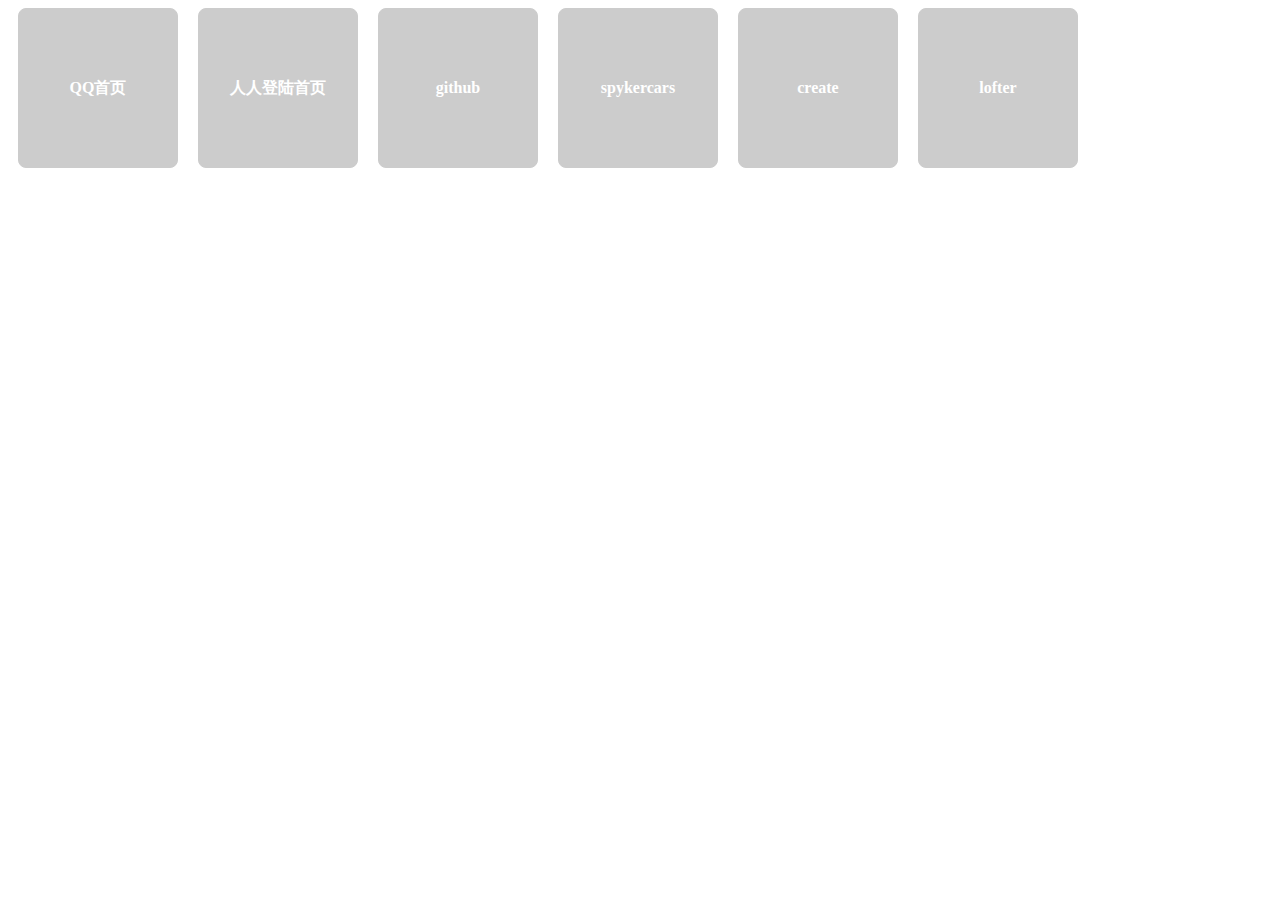
<file: html/index.html>
<html>
    <head>
       <meta http-equiv="Content-Type" content="text/html; charset=utf-8">
       <style type="text/css">
       .t1{width: 100%;height: 100%}
			.indexA{display: block;font-size: 16px;width: 158px;height: 158px;line-height: 158px;color: #fff;background-color: #ccc;text-decoration: none;font-weight: bold;font-family: "微软雅体";text-align: center;border:1px #ccc solid;border-radius:8px;float: left;margin: 0 10px 0 10px;}
			.indexA:hover{color: #999;background-color: #45bbdd;}
       </style>
    </head>
    <body>
    <div class="t1">
    <a href="qq/index.html" class="indexA">QQ首页</a>
    <a href="renren/index.html" class="indexA">人人登陆首页</a>
    <a href="https://github.com/cslgfuhuanpeng/aicygo.git" class="indexA">github</a>
    <a href="spykercars/spykercars.html" class="indexA">spykercars</a>
    <a href="create/index.html" class="indexA">create</a>
    <a href="lofter/Loft.html" class="indexA">lofter</a>
    </div>
    </body>
    </html>
</file>
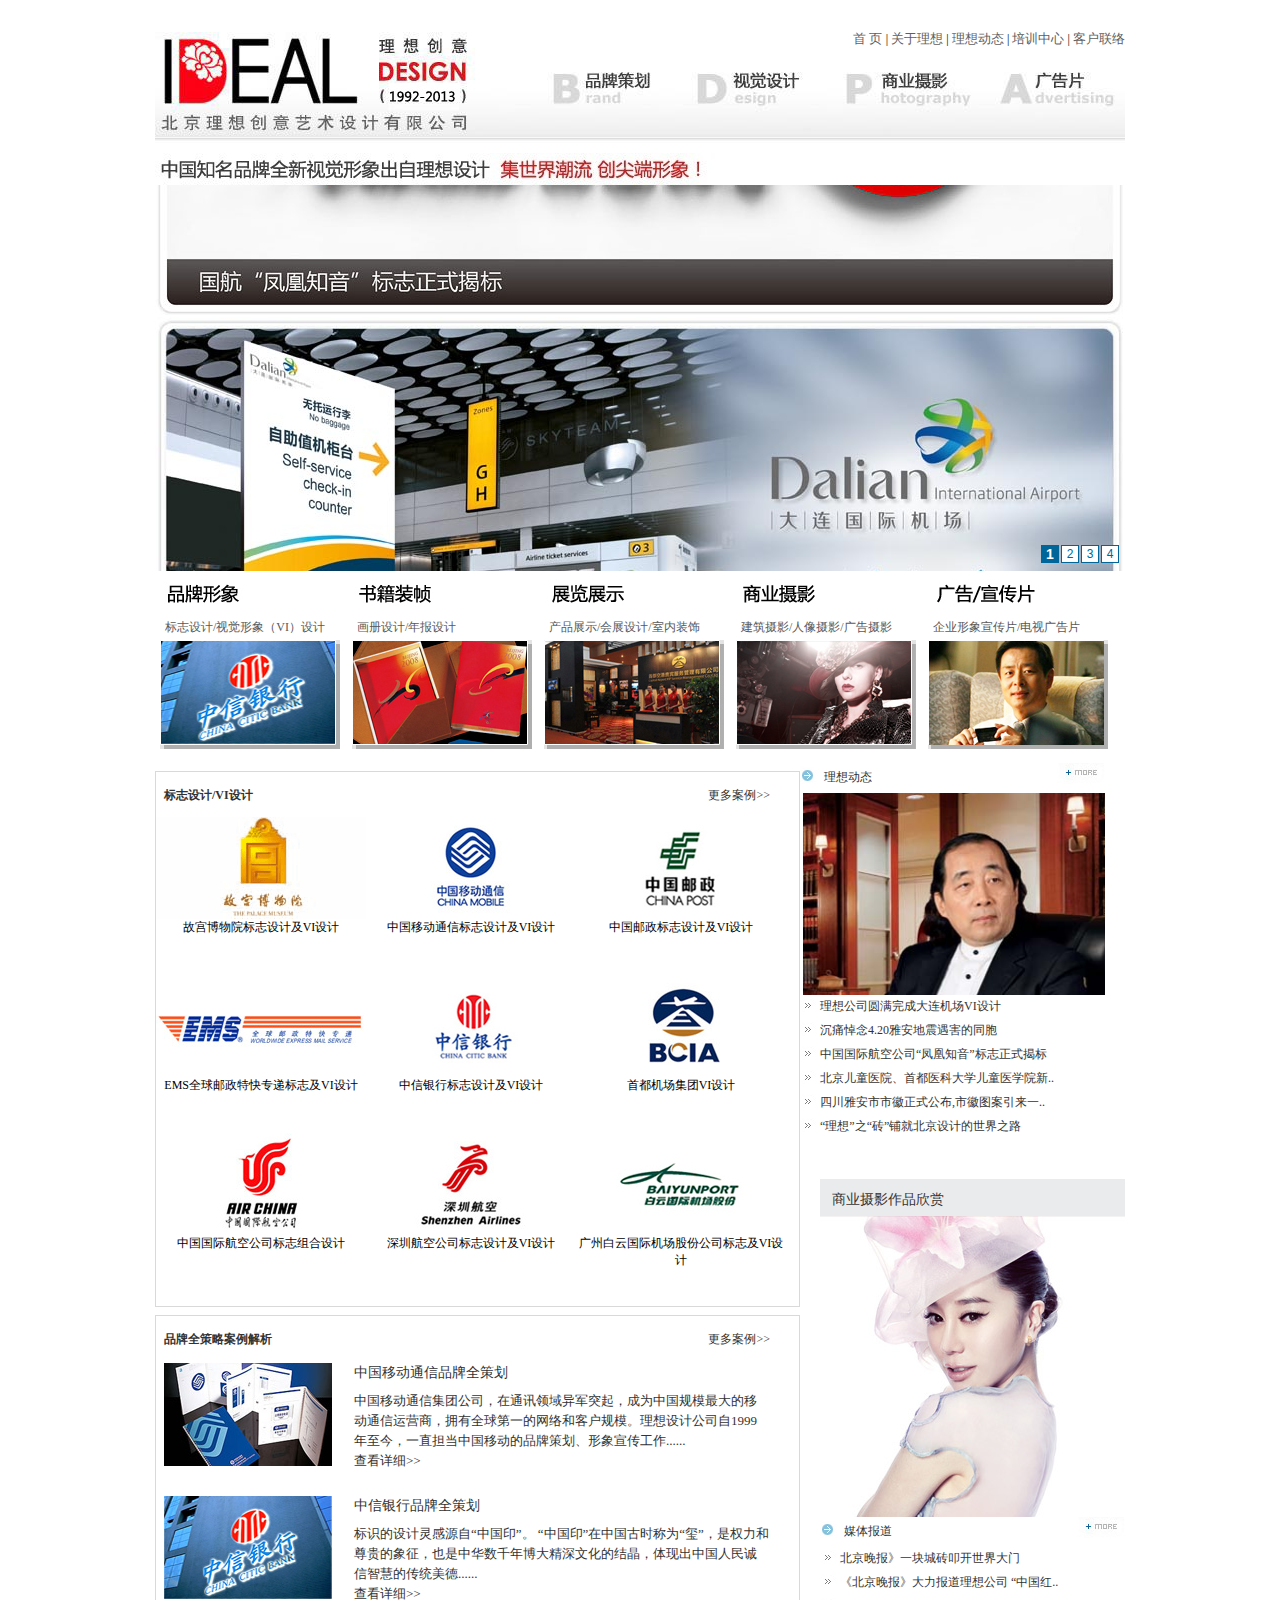
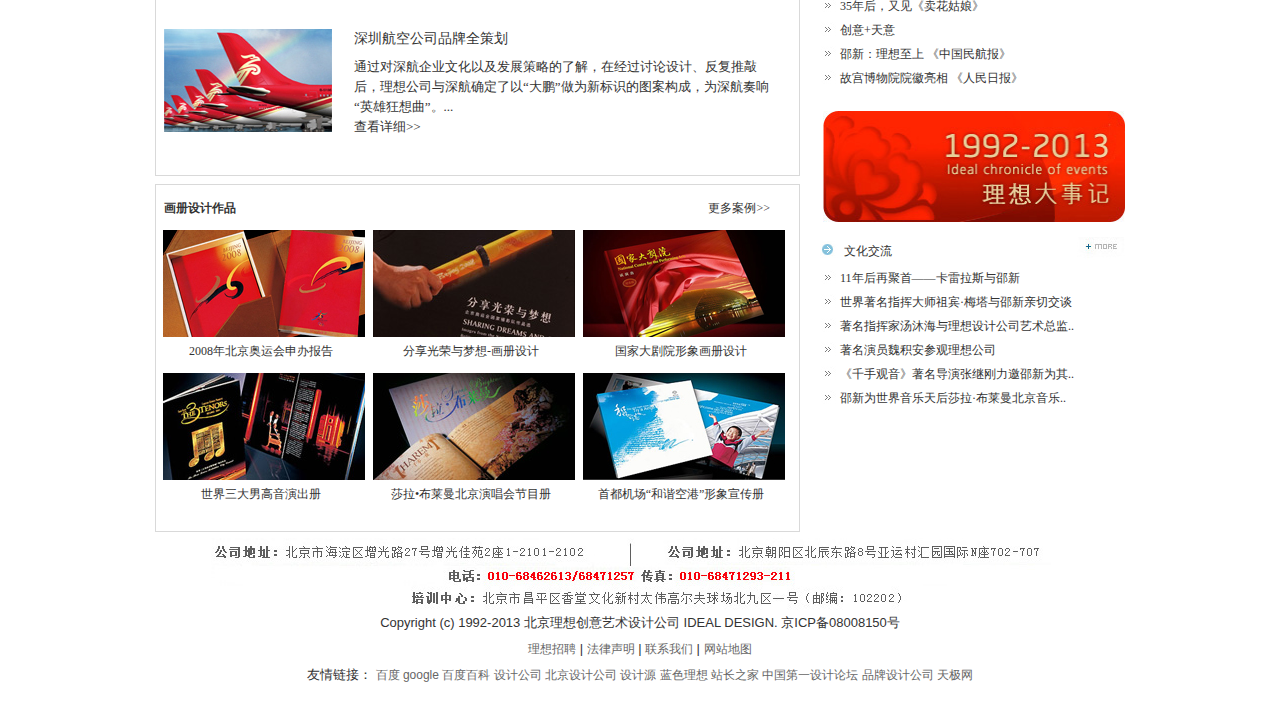
<file: html/create/index.html>
<html>
    <head>
       <meta http-equiv="Content-Type" content="text/html; charset=utf-8">
       <link rel="stylesheet" type ="text/css" href="css/create.css"></link>
       <link href="css/common.css" rel="stylesheet" type="text/css" />
       <link href="css/index.css" rel="stylesheet" type="text/css" />
       <script type="text/javascript" src="js/jquery-1.9.1.min.js"></script>
       <script type="text/javascript" src="js/slider.js"></script>
       <script type="text/javascript" src="js/qiehuan.js"></script>
      
    </head>
    <body onload="xunhuan();">
    <div class="header">
    <div class="topnav">
      <a title="设计公司" href="#">
      首 页
    </a>
       | 
    <a title="关于理想设计" href="#">
      关于理想
    </a>
       | 
    <a href="#" title="理想设计动态">
      理想动态
    </a>
       | 
    <a href="#" title="设计培训">
      培训中心
    </a>
      | 
    <a href="#" title="联系电话">
      客户联络
    </a>
    </div>
      <div class="rightnav">
        <a href="#" class="brand"></a>
        <a href="#" class="design"></a>
        <a href="#" class="photography"></a>
        <a href="#" class="advertising"></a>
      </div>
    </div>
    <div class="content">
      <div class="back"></div>
      <div class="hot">
        <div class="content_right">
  <div class="ad" >
    <ul class="slider" >
      <li><a href="#"><img src="css/images/wall4.jpg"/></a></li>
      <li><a href="#"><img src="css/images/wall2.jpg"/></a></li>
      <li><a href="#"><img src="css/images/wall3.jpg"/></a></li>
      <li><a href="#"><img src="css/images/wall1.jpg"/></a></li>
    </ul>
    <ul class="num" >
      <li>1</li>
      <li>2</li>
      <li>3</li>
      <li>4</li>
    </ul>
  </div>
</div>

      </div>
      <div class="new_case">
        <div class="new_case_border">
        <a  href="#">
        <p>标志设计/视觉形象（VI）设计</p>
        <img alt="标志设计" src="css/images/ca01.jpg">
        </img>
        </a>
        </div>
        <div class="new_case_border">
        <a  href="#">
        <p>画册设计/年报设计</p>
        <img alt="画册设计" src="css/images/ca02.jpg">
        </img>
        </a>
        </div>
        <div class="new_case_border">
        <a  href="#">
        <p>产品展示/会展设计/室内装饰</p>
        <img alt="产品展示" src="css/images/ca03.jpg"> 
        </img>
        </a>
        </div>
        <div class="new_case_border">
        <a  href="#">
        <p>建筑摄影/人像摄影/广告摄影</p>
        <img alt="建筑摄影" src="css/images/ca04.jpg">
        </img>
        </a>
        </div>
        <div class="new_case_border">
        <a  href="#">
        <p>企业形象宣传片/电视广告片</p>
        <img alt="企业形象宣传片" src="css/images/ca05.jpg"> 
        </img>
        </a>
        </div>
      </div>
    </div>
    <div class="content1">
      <div class="content_left">
        <div class="box_left">
          <div class="box_left_title">
          <div class="box_left_t1">
          <a href="#">标志设计/VI设计</a>
          </div>
          <div class="box_left_t2">
          <a href="#">更多案例>></a>
          </div>
          </div>
          <div class="box_left_border">
          <a  href="#" title="设计公司">
          <img src="css/images/logo1.png" alt="设计公司">
          </img>
          </a>
          <p>故宫博物院标志设计及VI设计</p>
          </div>
          <div class="box_left_border">
          <a  href="#" title="设计公司">
          <img src="css/images/logo2.jpg" alt="设计公司">
          </img>
          </a>
          <p>中国移动通信标志设计及VI设计</p>
          </div>
          <div class="box_left_border">
          <a  href="#" title="设计公司">
          <img src="css/images/logo3.jpg" alt="设计公司">
          </img>
          </a>
          <p>中国邮政标志设计及VI设计</p>
          </div>
          <div class="box_left_border">
          <a  href="#" title="设计公司">
          <img src="css/images/logo4.jpg" alt="设计公司">
          </img>
          </a>
          <p>EMS全球邮政特快专递标志及VI设计</p>
          </div><div class="box_left_border">
          <a  href="#" title="设计公司">
          <img src="css/images/logo5.jpg" alt="设计公司">
          </img>
          </a>
          <p>中信银行标志设计及VI设计</p>
          </div>
          <div class="box_left_border">
          <a href="#" title="设计公司">
          <img src="css/images/logo6.jpg" alt="设计公司">
          </img>
          </a>
          <p>首都机场集团VI设计</p>
          </div>
          <div class="box_left_border">
          <a href="#" title="设计公司">
          <img src="css/images/logo7.jpg" alt="设计公司">
          </img>
          </a>
          <p>中国国际航空公司标志组合设计</p>
          </div>
          <div class="box_left_border">
          <a href="#" title="设计公司">
          <img src="css/images/logo8.jpg" alt="设计公司">
          </img>
          </a>
          <p>深圳航空公司标志设计及VI设计</p>
          </div>
          <div class="box_left_border">
          <a href="#" title="设计公司">
          <img src="css/images/logo9.jpg" alt="设计公司">
          </img>
          </a>
          <p>广州白云国际机场股份公司标志及VI设计</p>
          </div>
          <br style="clear:both"></br>
        </div>
        <div class="box_left">
          <div class="box_left_title">
          <div class="box_left_t1">
          <a href="#">品牌全策略案例解析</a>
          </div>
          <div class="box_left_t2">
          <a href="#">更多案例>></a>
          </div>
          </div>
          <div class="box_left_border2">
          <a  href="#">
          <img src="css/images/cehua1.jpg" alt="品牌策划">
          </img>
          </a>
          <h1><a  href="#">中国移动通信品牌全策划</a></h1>
          <p>中国移动通信集团公司，在通讯领域异军突起，成为中国规模最大的移动通信运营商，拥有全球第一的网络和客户规模。理想设计公司自1999年至今，一直担当中国移动的品牌策划、形象宣传工作......</p>
          <p>
          <a  href="#" class="detail">查看详细>></a>
          </p>
          </div>
          <div class="box_left_border2">
          <a href="#">
          <img src="css/images/cehua2.jpg" alt="品牌策划">
          </img>
          </a><h1><a  href="#">中信银行品牌全策划</a></h1>
          <p>标识的设计灵感源自“中国印”。 “中国印”在中国古时称为“玺”，是权力和尊贵的象征，也是中华数千年博大精深文化的结晶，体现出中国人民诚信智慧的传统美德......</p>
          <p>
          <a href="#" class="detail">查看详细>></a>
          </p>
          </div>
          <div class="box_left_border2">
          <a  href="#">
          <img src="css/images/cehua3.jpg" alt="品牌策划">
          </img>
          </a>
          <h1><a href="#">深圳航空公司品牌全策划</a></h1>
          <p>通过对深航企业文化以及发展策略的了解，在经过讨论设计、反复推敲后，理想公司与深航确定了以“大鹏”做为新标识的图案构成，为深航奏响“英雄狂想曲”。...</p>
          <p>
          <a  href="#" class="detail">查看详细>></a>
          </p>
          </div>
          <br style="clear:both"></br>
        </div>
        <div class="box_left">
          <div class="box_left_title">
          <div class="box_left_t1">
          <a href="#">画册设计作品</a>
          </div>
          <div class="box_left_t2">
          <a href="#">更多案例>></a>
          </div>
          </div>
          <div class="box_left_border3">
          <a href="#" title="画册设计">
          <img src="css/images/huace1.jpg" alt="画册设计">
          </img>
          </a>
          <p>2008年北京奥运会申办报告</p>
          </div>
          <div class="box_left_border3">
          <a  href="#" title="画册设计">
          <img src="css/images/huace2.jpg" alt="画册设计">
          </img>
          </a>
          <p>分享光荣与梦想-画册设计</p>
          </div>
          <div class="box_left_border3">
          <a  href="#" title="画册设计">
          <img src="css/images/huace3.jpg" alt="画册设计">
          </img>
          </a>
          <p>国家大剧院形象画册设计</p>
          </div>
          <div class="box_left_border3">
          <a  href="#" title="画册设计">
          <img src="css/images/huace4.jpg" alt="画册设计">
          </img>
          </a>
          <p>世界三大男高音演出册</p>
          </div>
          <div class="box_left_border3">
          <a href="#" title="画册设计">
          <img src="css/images/huace5.jpg" alt="画册设计">
          </img>
          </a>
          <p>莎拉•布莱曼北京演唱会节目册</p>
          </div>
          <div class="box_left_border3">
          <a href="#" title="画册设计">
          <img src="css/images/huace6.jpg" alt="画册设计">
          </img>
          </a>
          <p>首都机场“和谐空港”形象宣传册</p>
          </div>
          <br style="clear:both"></br>
        </div>
      </div>
      <div class="content_right">
        <div class="box_right">
        <div class="box_right_title">
        <h1>理想动态</h1>
        <a href="#">
        <img src="css/images/more1.jpg" alt="理想动态">
        </img>
        </a>
        </div>
        <div class="box_right2">
        <a  href="#" title="设计公司">
        <img border="0" src="css/images/dongtai.jpg" alt="设计公司" id="img1">
        </img>
        </a>
        </div>
        <p>
        <a  href="#">理想公司圆满完成大连机场VI设计</a>
        </p>
        <p>
        <a href="#">沉痛悼念4.20雅安地震遇害的同胞</a>
        </p>
        <p>
        <a href="#">中国国际航空公司“凤凰知音”标志正式揭标</a>
        </p>
        <p>
        <a href="#">北京儿童医院、首都医科大学儿童医学院新..</a>
        </p>
        <p>
        <a  href="#">四川雅安市市徽正式公布,市徽图案引来一..</a>
        </p>
        <p>
        <a  href="#">“理想”之“砖”铺就北京设计的世界之路</a>
        </p>
        </div>
      </div>
        <div class="right2">
          <h1 class="ss">商业摄影作品欣赏</h1>
          <div class="ppt2">
            <a href="#" class="ppt3" >
              <img class="imgchange" id="imgchange1" src="css/images/img1.jpg" style="opacity: 1;"></img>
              <img  class="imgchange" id="imgchange2" src="css/images/img2.jpg" style="opacity: 1;display:none"></img>
              <img class="imgchange" id="imgchange3" src="css/images/img3.jpg" style="opacity: 1;display:none"></img>
              <img class="imgchange" id="imgchange4" src="css/images/img4.jpg" style="opacity: 1;display:none"></img>
              <img class="imgchange" id="imgchange5" src="css/images/img5.jpg" style="opacity: 1;display:none"></img>
            </a>
          </div>
          <div class="box_right" id="c2">
          <div class="box_right_title">
          <h1>媒体报道</h1>
          <a href="#"><img src="css/images/more1.jpg" alt="媒体报道">
          </img>
          </a>
          </div>
          <p>
          <a target="_blank" href="#">北京晚报》一块城砖叩开世界大门</a>
          </p>
          <p>
          <a  href="#">《北京晚报》大力报道理想公司 “中国红..</a>
          </p>
          <p>
          <a  href="#">35年后，又见《卖花姑娘》</a>
          </p>
          <p>
          <a  href="#">创意+天意</a>
          </p>
          <p>
          <a  href="#">邵新：理想至上  《中国民航报》</a>
          </p>
          <p>
          <a  href="#">故宫博物院院徽亮相  《人民日报》</a>
          </p>
          </div>
          <div class="box_right2">
        <a  href="#">
        <img src="css/images/p5.jpg" alt="理想大事件"> 
        </img>
        </a>
        </div>
        
        <div class="box_right" id="c3">
        <div class="box_right_title">
        <h1>文化交流</h1>
        <a href="#">
        <img src="css/images/more1.jpg" alt="文化交流">
        </img>
        </a>
        </div>
        <p><a  href="#">11年后再聚首——卡雷拉斯与邵新</a>
        </p>
        <p>
        <a href="#">世界著名指挥大师祖宾·梅塔与邵新亲切交谈</a>
        </p>
        <p><a  href="#">著名指挥家汤沐海与理想设计公司艺术总监..</a>
        </p>
        <p>
        <a  href="#">
       著名演员魏积安参观理想公司
        </a>
        </p>
        <p>
        <a  href="#">
       《千手观音》著名导演张继刚力邀邵新为其..
        </a>
        </p>
        <p>
        <a  href="#">
       邵新为世界音乐天后莎拉·布莱曼北京音乐..
        </a>
        </p>
        </div>
        </div>
    </div>
    <div class="footer">
      <p>
      Copyright (c) 1992-2013   北京理想创意艺术设计公司 IDEAL DESIGN.  京ICP备08008150号 
    </p><p><a href="#">
      理想招聘
    </a>
       |
    <a href="#">
      法律声明
    </a>
       |  
    <a href="#">
      联系我们
    </a>
       | 
    <a href="#">
      网站地图
    </a></p><p>
      友情链接：
    <a href="#">
      百度
    </a><a href="#">
      google
    </a><a href="#">
      百度百科
    </a><a href="#">
      设计公司
    </a><a href="#">
      北京设计公司
    </a><a href="#">
      设计源
    </a><a href="#">
      蓝色理想
    </a><a  href="#">
      站长之家
    </a><a  href="#">
      中国第一设计论坛
    </a><a href="#">
      品牌设计公司
    </a><a href="#">
      天极网
    </a><a  href="#
    </a></p>
    </div>
    </body>
    </html>
</file>
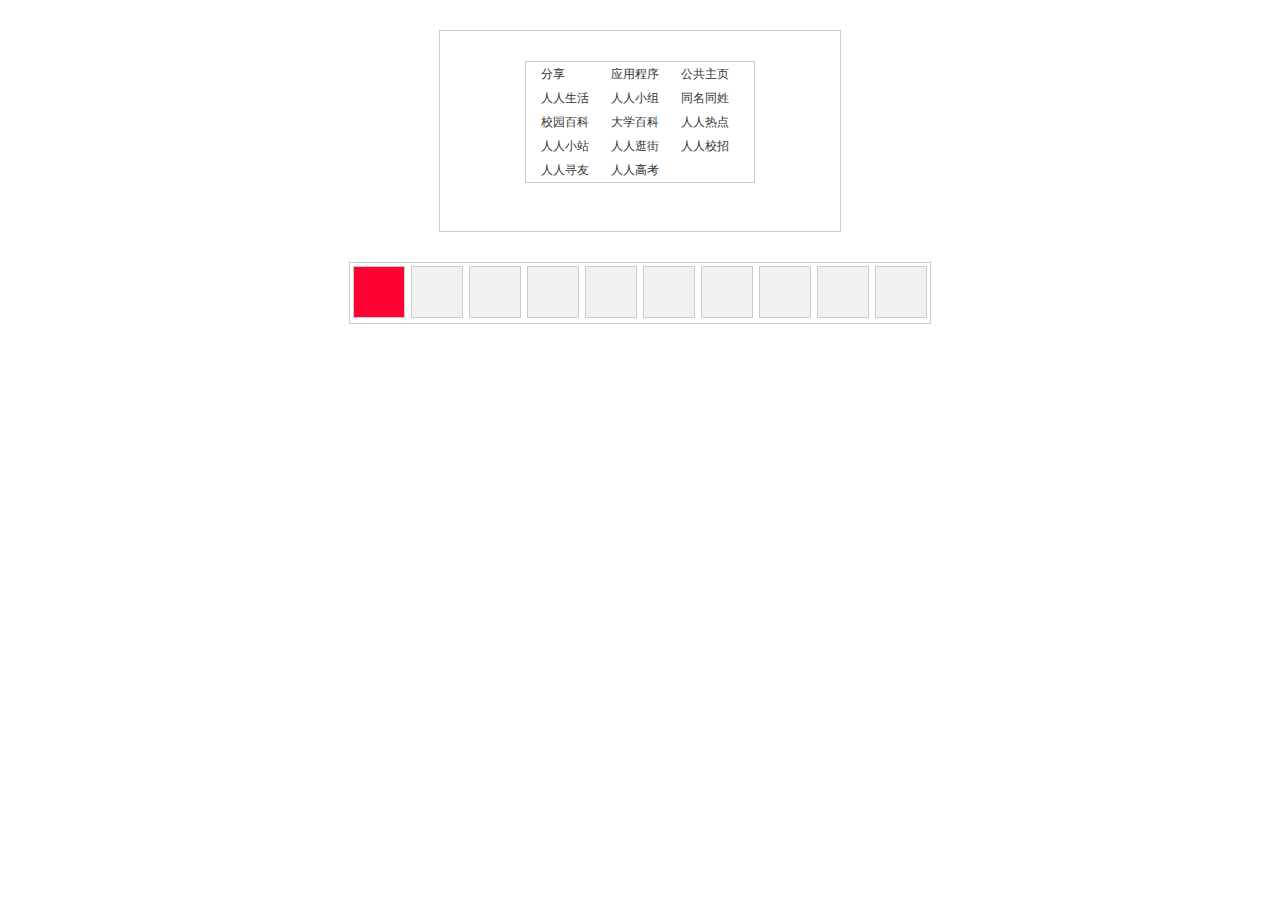
<file: html/js/index.html>
<html>
 <head>
       <meta http-equiv="Content-Type" content="text/html; charset=utf-8">
       <title>人人网</title>       
       <link rel="stylesheet" type ="text/css" href="css/index.css"></link>
       <script type="text/javascript" src="js/index.js"></script>
    </head>

    <body onload="showLights();">


<div id="posc">
	
	<ul class="clearfix">
<li><a href="#">分享</a></li>
<li><a href="#">应用程序</a></li>
<li><a href="#">公共主页</a></li>
<li><a href="#">人人生活</a></li>
<li><a href="#">人人小组</a></li>
<li><a href="#">同名同姓</a></li>
<li><a href="#">校园百科</a></li>
<li><a href="#">大学百科</a></li>
<li><a href="#">人人热点</a></li>
<li><a href="#">人人小站</a></li>
<li><a href="#">人人逛街</a></li>
<li><a href="#">人人校招</a></li>
<li><a href="#">人人寻友</a></li>
<li><a href="#">人人高考</a></li>
</ul>
</div>
<div id="try">
	<div onmouseover="divcli(1,5);" onmouseout="divcli(1,6);" id="tries1" class="tries"></div>
	<div onmouseover="divcli(2,5);"  onmouseout="divcli(2,6);" id="tries2" class="tries"></div>
	<div onmouseover="divcli(3,5);"  onmouseout="divcli(3,6);" id="tries3" class="tries"></div>
	<div onmouseover="divcli(4,5);"  onmouseout="divcli(4,6);" id="tries4" class="tries"></div>
	<div onmouseover="divcli(5,5);"  onmouseout="divcli(5,6);" id="tries5" class="tries"></div>
	<div onmouseover="divcli(6,5);"  onmouseout="divcli(6,6);" id="tries6" class="tries"></div>
	<div onmouseover="divcli(7,5);"  onmouseout="divcli(7,6);" id="tries7" class="tries"></div>
	<div onmouseover="divcli(8,5);"  onmouseout="divcli(8,6);" id="tries8" class="tries"></div>
	<div onmouseover="divcli(9,5);"  onmouseout="divcli(9,6);" id="tries9" class="tries"></div>
	<div onmouseover="divcli(10,5);" onmouseout="divcli(10,6);"  id="tries10" class="tries"></div>


</div>



    </body>
</html>
</file>
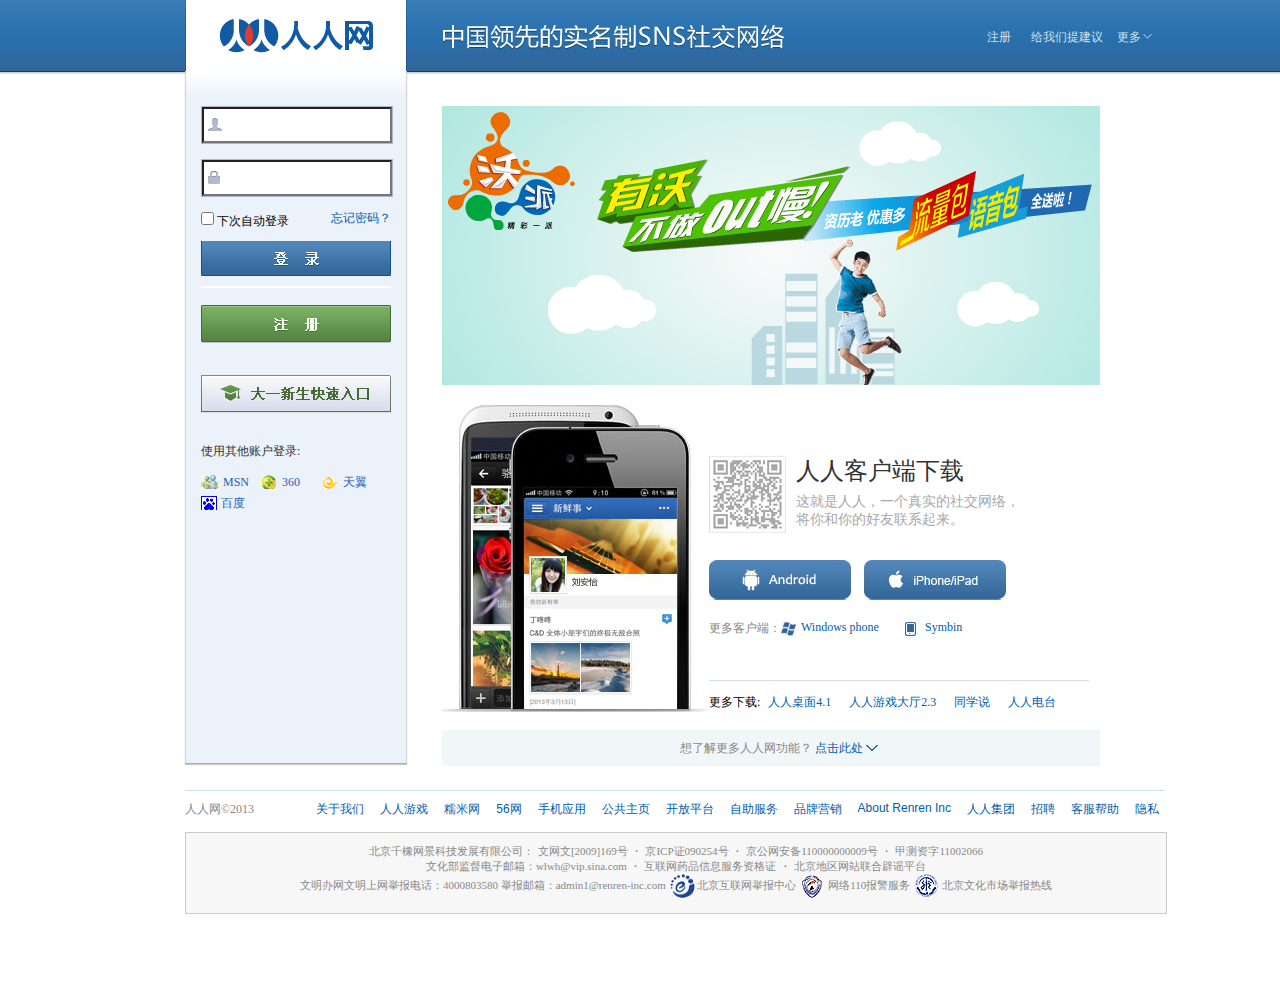
<file: html/renren/index.html>
<html>

   <head>
       <meta http-equiv="Content-Type" content="text/html; charset=utf-8">
       <title>jQuery</title>
       <mata name="keywords" content="jquery,css,div,javascript">
       <mata name="description" content="this is a ...page">
       <mata name="author" content="cslg">
       <link rel="shortcut icon" href="css/images/folder.ico"></link>
       <link rel="stylesheet" type ="text/css" href="css/index.css"></link>
       <script type="text/javascript" src="js/jquery-1.9.1.min.js"></script>
       <script type="text/javascript" src="js/index.js"></script>
    </head>
	   <body>
     <div id="header">
       <div id="navbar">
        <ul class="clearfix">
<li><a href="#">分享</a></li>
<li><a href="#">应用程序</a></li>
<li><a href="#">公共主页</a></li>
<li><a href="#">人人生活</a></li>
<li><a href="#">人人小组</a></li>
<li><a href="#">同名同姓</a></li>
<li><a href="#">校园百科</a></li>
<li><a href="#">大学百科</a></li>
<li><a href="#">人人热点</a></li>
<li><a href="#">人人小站</a></li>
<li><a href="#">人人逛街</a></li>
<li><a href="#">人人校招</a></li>
<li><a href="#">人人寻友</a></li>
<li><a href="#">人人高考</a></li>
</ul>
         <div id="logo2">
           <h1>
             <a href="#">
               <img width="222" height="72" src="css/images/logo_v6.png">
             </a>
           </h1>
            </div>
            <div id="nav-title">
           </div>
           <div id="nav-other">
           <div id="menu1">
             <a class="ys1" href="#">注册</a>
           </div>
           <div  id="menu2">
             <a class="ys1" href="#">给我们提建议</a>
           </div>
           <div  id="menu3">
             <a class="ys1"  id="moreweb" href="#">更多</a>
             

           </div>
           </div>
         </div>

       </div>
     </div>
     <div id="opi">
       <div id="denglu">
         <div id="zhanghao">
           <div id="loginForm">
             <div id="youxiang">
               
               <input id="youxiang1" type="text" value="  " />
             </div>
             <div id="mima">
               <input id="mima1" type="password"/>
             </div>
             <div id="remberPWD">
               <input type="checkbox"/>
               <span >下次自动登录</span>
               <a id="wjmm" href="#">忘记密码？</a>
             </div>
             <div id="denglu1">
               <input id="login" type="submit" value="  " />
             </div>
           </div>
           <div id="regnow">
             <input id="loginsign" type="submit" value="  "/>
           </div>
           <div id="newStudentReg">
              <input id="newStudentReg1" type="submit" value="  "/>
           </div>
           <dl class="login_corp">
             <dt>使用其他账户登录:</dt>
             <dd>
             <a id="login_MSN" href="#">MSN</a>
              </dd>
             <dd>
               <a id="login_360" href="#">360</a>
             </dd>
             <dd>
               <a id="login_tianyi" href="#">天翼</a>
             </dd>
             <dd>
               <a id="login_baidu" href="#">百度</a>
             </dd>
           </dl>
         </div>
         <div id="main-column">
           <div id="ad1"></div>
           <div class="intro-phone">
             <div class="left-area">
               <img src="css/images/phone-show.jpg">
             </div>
             <div class="right-area">
             <div class="header-title">
               <div class="code">
                 <a class="two-code" href="#"></a>
               </div>
               <div class="big-title">人人客户端下载</div>
               <div class="small-title">这就是人人，一个真实的社交网络，
      将你和你的好友联系起来。</div>
             </div>
           <div class="follow-area">
           <div class="two-btn">
             <a class="android" href="#"></a>
             <a class="iphone" href="#"></a>
             </div>
           <div class="two-more">
             <span class="more-client">更多客户端：</span>
             <a class="windows" href="#">Windows phone</a>
             <a class="symbin" href="#">Symbin</a>
           </div>
           </div>
           <div class="more-download">
             更多下载:
             <a href="#">人人桌面4.1</a>
             <a href="#">人人游戏大厅2.3</a>
             <a href="#">同学说</a>
             <a href="#">人人电台 </a>
           </div>
           </div>
         </div>
         <div class="more-intro" >
           <a href="#">
             <span>想了解更多人人网功能？</span>
             点击此处
           </a>
         </div>
       </div>
     </div>
     <div class="site-footer">
       <div class="main">
         <ul class="link">
              <li>
              <a href="#">关于我们</a>
              </li>
              <li>
              <a href="#">人人游戏</a>
              </li>
              <li>
              <a href="#">糯米网</a>
              </li>
              <li>
              <a href="#">56网</a>
              </li>
              <li>
              <a href="#">手机应用</a>
              </li>
              <li>
              <a href="#">公共主页</a>
              </li>
              <li>
              <a href="#">开放平台</a>
              </li>
              <li>
              <a href="#">自助服务</a>
              </li>
              <li>
              <a href="#">品牌营销</a>
              </li>
              <li>
              <a href="#">About Renren Inc</a>
              </li>
              <li>
              <a href="#">人人集团</a>
              </li>
              <li>
              <a href="#">招聘</a>
              </li>
              <li>
              <a href="#">客服帮助</a>
              </li>
              <li>
              <a href="#">隐私</a>
              </li>
          </ul>
         <span >人人网©2013</span>
       </div>
       <div class="haoes">
         <p class="company-name">
           <span> 北京千橡网景科技发展有限公司：</span>
           <span>文网文[2009]169号</span>
           <span class="dot">·</span>
           <a class="linkA" href="#">京ICP证090254号</a>
           <span class="dot">·</span>
           <span>京公网安备110000000009号</span>
           <span class="dot">·</span>
           <span>甲测资字11002066</span>
         </p>
         <span>文化部监督电子邮箱：wlwh@vip.sina.com</span>
         <span class="dot">·</span>
         <a class="linkA" href="#">互联网药品信息服务资格证</a>
         <span class="dot">·</span>
         <a class="linkA" href="#">北京地区网站联合辟谣平台</a>
         
         <p class="special-add">
           <span>文明办网文明上网举报电话：4000803580 举报邮箱：admin1@renren-inc.com</span>
           <a class="linkA" href="#"><img width="25px" height="24px" src="css/images/bljubao.gif"></img>
      北京互联网举报中心</a>
           <a class="linkA" href="#"><img width="25px" height="24px" src="css/images/c_2.jpg"></img>
      网络110报警服务</a>
           <a class="linkA" href="#"><img width="25px" height="24px" src="css/images/c_3.jpg"></img>
      北京文化市场举报热线</a>
         </p>

  
 

       </div>
     </div>
     </body>
     </html>
</file>
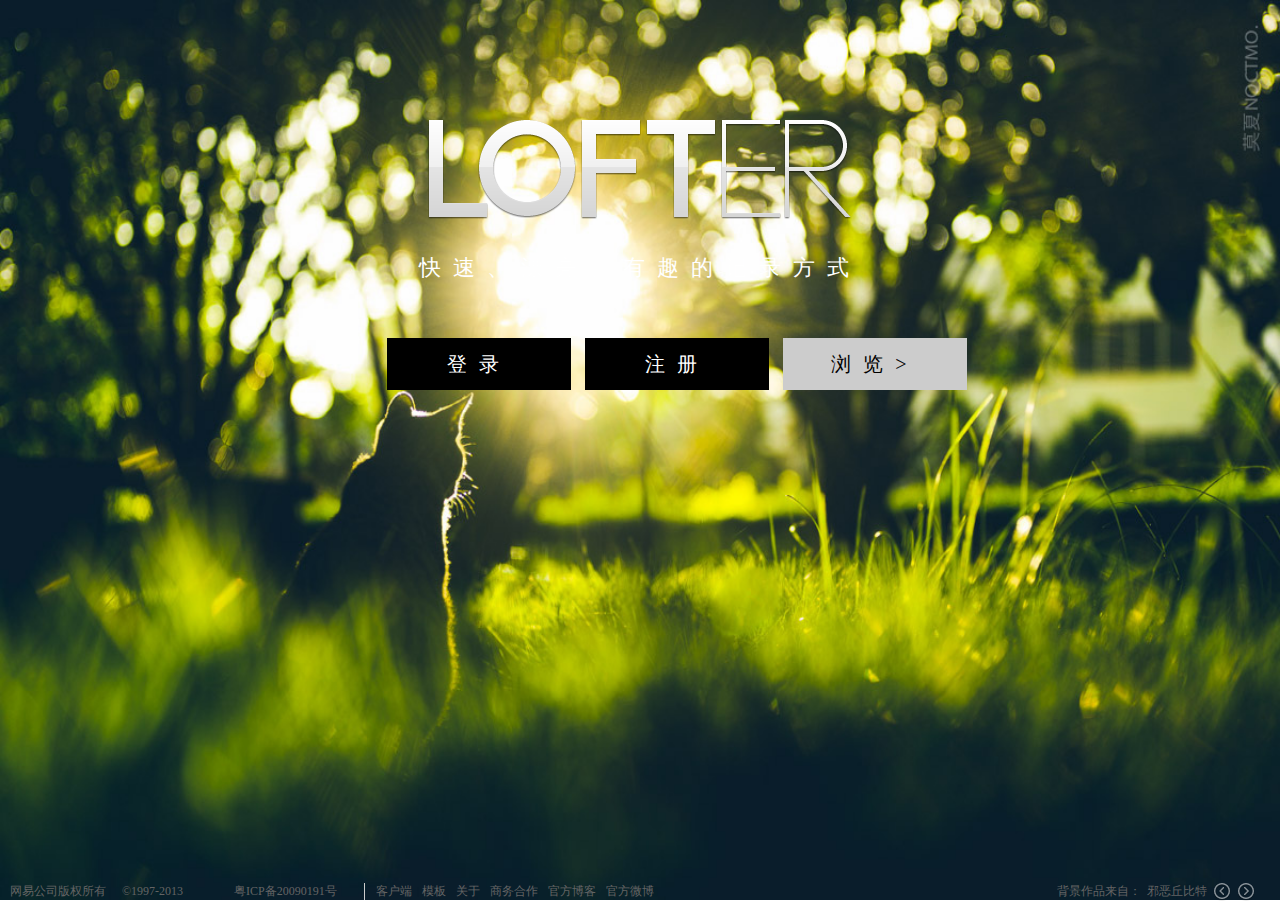
<file: html/lofter/Loft.html>
<html>
	<head>
		<meta content="text/html; charset=utf-8" http-equiv="Content-Type">	
		<link rel="stylesheet" type="text/css" href="css/Loft.css"></link>
		<script type="text/javascript" src="js/jQuery.js"></script>
		<script type="text/javascript" src="js/Loft.js"></script>
	</head>
	<body>
		<div id="divfirst">
			<div id="logoT">
				<div id="lg"></div>
				<div id="lg2">快速、漂亮、有趣的记录方式</div>
			</div>
			<div id="btndiv">
				<div class="btn" ba="0" op="0" id="btn10">登录</div> 
				<div class="btn" ba="1"  op="0" id="btn11">注册</div> 
				<div class="btn" id="btn12" ba="2" >浏览></div> 
			</div>
			<div id="divmostbuttom">
				<div class="divbuttom_1">网易公司版权所有</div>
				<div class="divbuttom_1">©1997-2013</div>
				<div class="divbuttom_1" id="divbuttom_2">粤ICP备20090191号</div>
				<div class="divbuttom_1" id="divbuttom_5">客户端</div>
				<div class="divbuttom_1" id="divbuttom_4">模板</div>
				<div class="divbuttom_1" id="divbuttom_4">关于</div>
				<div class="divbuttom_1" id="divbuttom_3">商务合作</div>
				<div class="divbuttom_1" id="divbuttom_3">官方博客</div>
				<div class="divbuttom_1" id="divbuttom_3">官方微博</div>
				<div id="divmostbuttom_right">
					<div class="spanclick" id="span1"></div>
					<div class="spanclick" id="span2"></div>
					<div class="spanclick" id="name">邪恶丘比特</div>
					<div class="spanclick" id="name">背景作品来自：</div>
				</div>
			</div>
			<div id="sanjiao"></div>
			<div id="divbuttom">
				<div id="zhuce">
						<div id="zhuce_left_2">
							<div class="zhuce_title">使用常用邮箱注册</div>
						<div class="divTxt">
							<input type="text" id="Txts"  placeholder="常用邮箱"></input>
						</div>
						<div class="divTxt">
							<input type="text" id="Txts"  placeholder="设置密码"></input>
						</div>
						<div class="divTxt">
							<input type="text" id="Txts"  placeholder="验证密码"></input>
							<div id="shuaxing"></div>
						</div>
						<div id="btnLogin2" class="bl">
						开通我的LOFTER
						</div>
					
						</div>
					<div id="zhuce_left">
						<div class="zhuce_title">使用网易通行证/邮箱登录</div>
						<div class="divTxt">
							<input type="text" id="Txts"  placeholder="网易通行证/邮箱"></input>
						</div>
						<div class="divTxt">
							<input type="text" id="Txts"  placeholder="密码"></input>
						</div>
						<div id="btnLogin2" class="bl">
						登录
						</div>
						<div id="forgetpwd">
							<input type="checkbox" id="cb"/>
							<a id="fpwd" href="#">记住密码</a>
							<a id="rpwd" href="#">忘记密码</a>
						</div>
					</div>
					<div id="zhuce_right">
						<div id="divspan"></div>
						<div id="spanhuo">或</div>
						<div class="zhuce_title">使用社交账号登录</div>
						<div class="dengluimage" id="dengluimage1">使用新浪微博登录</div>
						<div class="dengluimage" id="dengluimage2">使用腾讯QQ登录</div>
						<div class="dengluimage" id="dengluimage3">使用人人账号登录</div>
					</div>
				</div>
			</div>
			

		</div>
		<div id="jieshao">
		<div id="head">
			<div id="divUp"></div>
			<div id="Login">
				已有账号？
				<a href="#" id="Login_a">直接登录</a>
			</div>
			<div class="h2" id="h2_ch"> 
				<span class="h2" id="h2_e">LOFTER,</span>
				快速、漂亮、有趣的记录方式
			</div>
			<div id="h3">
				数百万热爱记录和分享的人，每天逾10万篇日志，用绘画、文字、拍照、音乐等方式，轻松记录所爱的一切
			</div>
			<div id="btnLogin" class="bl">
				10秒加入，立即体验
			</div>
		</div>
		<div id="fast">
			<div id="fast_1">快速
			</div>
			<div id="fast_2">轻松便捷的记录,随时随地的体验
			</div>
			<div id="fast_3">
				<div class="cc" id="btn1">iPhone</div>
				<div  class="cc" id="btn1">Android</div>
				<div  class="cc" id="btn1">iPad</div>
			</div>
			<div id="img">
			</div>
		</div>
		<div id="piaoliang">
			<div id="fast_1">漂亮
			</div>
			<div id="fast_2">你的每一次记录，都值得精美演示
			</div>
			<div id="bg">

			</div>
			<div id="spanbg"></div>
		</div>
		<div id="youqu">
			<div id="fast_1">有趣
			</div>
			<div id="fast_2">关注有爱的人，分享精彩的事
			</div>
			<div id="d">
				<div id="d_left">
					<div class="image">
						<div id="image_i1"></div>
						<img class="image_i" src="css/images/5.jpg">
					    </img>
						<div id="image_b">
							<img src="css/images/1.jpg" class="image_icon"></img>
							<div class="image_c">大悲宇宙-林血
							</div>
						</div>
					</div>
					<div class="image">
						<div id="image_i1"></div>
						<img class="image_i" src="css/images/imgsize2.ph.126.net.jpg"></img>
						<div id="image_b">
							<img class="image_icon" src="css/images/2.jpg"></img>	
							<div class="image_c"> 谷住 - chihato 
							</div>

						</div>
					</div>
					<div class="image">
						<div id="image_i1"></div>
						<img class="image_i" src="css/images/imgsize3.ph.126.net.jpg"></img>
						<div id="image_b">
							<img class="image_icon" src="css/images/3.jpg"></img>	
							<div class="image_c">Hoper
							</div>
						</div>
					</div>
				</div>
				<div id="divcenter">
					<div id="mostbigimage">
						<div id="image_i2"></div>
						<div id="image_most"></div>
						<div id="image_b">
							<img class="image_icon" src="css/images/imgsize.ph.126.net (2).jpg"></img>
							大悲宇宙-林血
							</div>
					</div>
					<div class="image">
						<div id="image_i1"></div>
						<img class="image_i" src="css/images/imgsizqe.ph.126.net.jpg"></img>
						<div id="image_b">
							<img class="image_icon" src="css/images/5.jpg"></img>	
							<div class="image_c">Hoper
							</div>
						</div>
					</div>
					<div class="image">
							<div id="image_i1"></div>
						<img class="image_i" src="css/images/imgsize.ph.126.ne1.jpg"></img>
						<div id="image_b">
							<img class="image_icon" src="css/images/6.jpg"></img>	
							<div class="image_c">Hoper
							</div>
						</div>
					</div>
					<div class="image">
							<div id="image_i1"></div>
						<img class="image_i" src="css/images/imgsize11.ph.126.net.jpg"></img>
						<div id="image_b">
							<img class="image_icon" src="css/images/7.jpg"></img>	
							<div class="image_c">Hoper
							</div>
						</div>
					</div>
					<div class="image">
						<div id="image_i1"></div>
						<img class="image_i" src="css/images/2013091211271571525.jpg"></img>
						<div id="image_b">
							<img class="image_icon" src="css/images/8.jpg"></img>	
							<div class="image_c">Hoper
							</div>
						</div>
					</div>
					<div class="image">
							
							<div id="image_i1"></div>
						<img class="image_i" src="css/images/imgsize12.ph.126.net.jpg"></img>
						<div id="image_b">
							<img class="image_icon" src="css/images/1.jpg"></img>	
							<div class="image_c">Hoper
							</div>
						</div>
					</div>
					<div class="image">
							<div id="image_i1"></div>
						<img class="image_i"  src="css/images/imgsize.ph.126.ne1.jpg"></img>
						<div id="image_b">
							<img class="image_icon" src="css/images/2.jpg"></img>	
							<div class="image_c">Hoper
							</div>
						</div>
					</div>
					<div class="image">
							<div id="image_i1"></div>
						<img class="image_i" src="css/images/imgsize.ph.126.net (2).jpg"></img>
						<div id="image_b">
							<img class="image_icon" src="css/images/3.jpg"></img>	
							<div class="image_c">Hoper
							</div>
						</div>
					</div>
					<div class="image">
							<div id="image_i1"></div>
						<img class="image_i" src="css/images/imgsize13.ph.126.net.jpg"></img>
						<div id="image_b">
							<img class="image_icon" src="css/images/imgsize.ph.126.net (2).jpg"></img>	
							<div class="image_c">Hoper
							</div>
						</div>
					</div>
				</div>
				<div id="d_left">
					<div class="image">
							<div id="image_i1"></div>
						<img class="image_i" src="css/images/imgsize4.ph.126.net.jpg"></img>
						<div id="image_b">
							<img class="image_icon" src="css/images/5.jpg"></img>	
							<div class="image_c">大悲宇宙-林血
							</div>

						</div>
					</div>
					<div class="image">
							<div id="image_i1"></div>
						<img class="image_i" src="css/images/2010041615593496584.jpg"></img>
						<div id="image_b">
							<img class="image_icon" src="css/images/6.jpg"></img>	
							<div class="image_c"> 谷住 - chihato 
							</div>

						</div>
					</div>
					<div class="image">
							<div id="image_i1"></div>
						<img class="image_i" src="css/images/imgsize.ph.126.net.jpg"></img>
						<div id="image_b">
							<img class="image_icon" src="css/images/6.jpg"></img>	
							<div class="image_c"> 谷住 - chihato 
							</div>

						</div>
					</div>
				
				
				
			</div> 
		</div>
		<div id="buttom">
			<div id="buttom_blank">
			</div>
			<div id="fast_2">加入我们，记录和分享你的所爱
			</div>
			<div id="btnLogin1" class="bl">
				10秒加入，立即体验
			</div>
			<div id="buttom_blank">
			</div>
			<div id="buttom_blank">
			</div>
			<div id="about">
				<div class="buttom_guan" id="buttom_guan1">关于LOFTER
				</div>
				<div class="buttom_guan" id="buttom_guan2">联系我们
				</div>
				<div class="buttom_guan" id="buttom_guan2">招贤纳士
				</div>
				<div class="buttom_guan" id="buttom_guan2">移动客户端
				</div>
				<div class="buttom_guan" id="buttom_guan2">风格模板
				</div>
				<div class="buttom_guan" id="buttom_guan3">官方博客
				</div>
				<div class="buttom_guan" id="buttom_guan4">粤ICP备20090191号
				</div>
				<div class="buttom_guan" id="buttom_guan4">1997-2013
				</div>
				<div class="buttom_guan" id="buttom_guan4">网易公司版权所有
				</div>
				
			</div>
		</div>
	</div>
	</body>
</html>
</file>
<file: html/create/css/create.css>
*{margin: 0;padding: 0;}
img{border: 0px;}
ul,li{list-style: none;}
body{font: 12px SimSun,"Arial Narrow","宋体";text-align: center;}

/*------------------------------------------------header---------------------------------*/
.header{width: 970px;height: 143px;padding-top: 10px;margin: 0 auto 0 auto;
background-image: url("images/head.jpg");background-repeat: no-repeat;}
.topnav{width: 610px;height: 15px;padding-top: 20px;float: right;text-align: right;}
.topnav a{color: rgb(95,95,95);font-size: 13px;width: 33;height: 15px;padding：25px 8px 3px 8px;text-align: right;text-decoration: none;}
.topnav a:hover{color: rgb(212, 26, 32);}
.rightnav{width: 580px;padding-top: 20px;height: 58px;float: right;}
.rightnav a{width: 114px;height: 42px;padding:12px 0 0 30px;float: left;display: block;}
.brand:hover{background-image: url("images/a2.jpg");background-position: 1px 0;}
.design:hover{background-image: url("images/b2.jpg");}
.photography:hover{background-image: url("images/c2.jpg");}
.advertising:hover{background-image: url("images/d2.jpg");}
/*-----------------------------------------------header end-----------------------------*/



/*-----------------------------------------------content--------------------------------*/
.content{width: 970px;height: 572px;padding-top: 0px;margin:0 auto 0 auto;}
.back{width: 900px;height: 32px;background-image: url("images/back.jpg");background-repeat: no-repeat;}
.hot{width: 970px;height: 386px;}
.new_case{width: 970px;height: 186px;background-image: url("images/Channels_bg.jpg");background-repeat: no-repeat;}
.new_case_border a{width: 182px;height: 150px;padding: 32px 5px 0 5px;display: block;color: rgb(85,85,85);float: left;font-size: 12px;text-decoration: none;text-align: left;}
.new_case_border a:hover{text-decoration: underline;}
.new_case_border p{color: rgb(89,89,89);font-weight: 400;font-size: 12px;width: 177px;height: 15px;display: block;padding: 6px 0 6px 5px;}
/*-----------------------------------------------content  end---------------------------*/



/*-----------------------------------------------content1-------------------------------*/
.content1{width: 970px;height: 1370px;margin:0 auto 0 auto;margin-top: 35px;}
.content_left{width: 645px;height: 1370px;float: left;}
.content_right{float: right;}
.box_left{border: 1px solid rgb(217, 217, 217);margin-top: 8px;}
.box_left_title{width: 622px;height: 15px;padding: 10px 0 20px 8px;float: left;}
.box_left_t1{float: left;width: 200px;height: 15px;padding: 5px 5px 3px 0;text-align: left;}
.box_left_t1 a{color: rgb(51,51,51);text-decoration: none;font-weight: 700;font-size: 12px;}
.box_left_t1 a:hover{color: rgb(0,0,0);text-decoration: underline;}
.box_left_t2{width: 200px;height: 15px;padding: 5px 8px 3px 8px;float: right;text-align: right;}
.box_left_t2 a{color: rgb(51,51,51);text-decoration: none;width: 60px;height: 14px;padding: 5px 8px 3px 8px;}
.box_left_t2 a:hover{background-color: rgb(229,229,229);color: rgb(0,0,0);}
.box_left_border{width: 210px;height: 158px;float: left;}
.box_left_border2{width: 620px;height: 123px;padding-left: 6px;padding-bottom: 10px;color: rgb(51,51,51);float: left;}
.box_left_border2 img{float: left;width: 168px;height: 103px;padding: 2px 2px 2px 2px;margin-right: 20px;}
.box_left_border2 h1{width: 400px;height: 17px;padding: 3px 0 10px 0;float: left;}
.box_left_border2 h1 a{color: rgb(51,51,51);font-size: 14px;text-decoration: none;float: left;}
.box_left_border2 h1 a:hover{color: rgb(196,19,13);text-decoration: underline;}
.box_left_border2 p{color: rgb(51,51,51);display: block;float: left;font-size: 13px;line-height: 20px;width: 415px;text-align: left;}
.detail{color: rgb(51,51,51);text-decoration: none;line-height: 20px;}
.detail:hover{text-decoration: underline;color: rgb(0,0,0);}
.box_left_border3{width: 210px;height: 129px;padding: 0 0 14px 0;color: rgb(51,51,51);float: left;}
.box_left_border3 img{width: 202px;height:107px;padding: 0 0 6px 6px;}
.box_right_title h1{background-image: url("images/s1.gif");background-repeat: no-repeat;background-position: -2px 3px;float: left;font-size: 12px;width: 52px;height: 15px;display: block;padding: 6px 0 6px 22px;}
.box_right_title{font-size: 12px;display: block;color: rgb(51,51,51);height: 30px;width: 305px;}
.box_right_title img{float: right;width: 48px;height: 23px;}
.box_right{width: 305px;height: 396px;padding-bottom: 20px;float: right;}
.box_right p{width: 282px;height: 18px;padding: 3px 3px 3px 20px;background-image: url("images/icon_01.jpg");background-position: 1px 3px;background-repeat: no-repeat;float: left;text-align: left;}
.box_right a{text-decoration: none;color: rgb(51,51,51);}
.box_right a:hover{text-decoration: underline;color: rgb(196,19,13);}
.right2{width: 305px;height: 869px;padding-bottom: 10px;float: right;}
.ss{width: 293px;height: 17px;padding: 12px 0 8px 12px;background-color: rgb(234,235,237);color: rgb(51,51,51);font-size: 14px;text-align: left;}
.ppt2{width: 305px;height: 301px;}
.ppt3{width: 305px;height: 301px;display: block;}
#c2{height: 174px;}
.box_right2 img{width: 302px;height: 111px;float: right;}
#c3{margin-top: 15px;}
#img1{width: 302px;height: 202px;float: right;}
/*-----------------------------------------------content1 end---------------------------*/



/*-----------------------------------------------footer---------------------------------*/
.footer{width: 970px;height: 78px;padding: 80px 0 20px 0;margin:0 auto 0 auto;background-image: url("images/foot_bg.jpg");background-repeat: no-repeat;}
.footer p{font-family: Verdana,Arial;font-size: 13px;line-height: 26px;color: rgb(51,51,51);}
.footer a{font-family: Verdana,Arial;font-size: 12px;line-height: 26px;color: rgb(102,102,102);text-decoration: none;}
.footer a:hover{text-decoration: underline;color: rgb(0,0,0);}
/*-----------------------------------------------footer end-----------------------------*/
</file>
<file: html/create/css/index.css>
#number {
	width:88px;
	position:absolute;
	left:10px;
	bottom:10px;
}
#number li {
	padding-left:6px;
	float:left;
	text-indent:-9999px;
	width:16px;
	height:16px;
	overflow:hidden;
	background-image:url(../images/number1.png);
	background-repeat:no-repeat;
}
#buttom_0 {
	background-position:0 0;
}
#buttom_1 {
	background-position:-22px 0;
}
#buttom_2 {
	background-position:-44px 0;
}
#buttom_3 {
	background-position:-66px 0;
}
#buttom_0.selected {
	background-position:0 -16px;
}
#buttom_1.selected {
	background-position:-22px -16px;
}
#buttom_2.selected {
	background-position:-44px -16px;
}
#buttom_3.selected {
	background-position:-66px -16px;
}
/* */
.content_right{float:left;}
.content_right .ad { 
	margin-bottom:10px;
	width:970px; 
	height:386px; 
	overflow:hidden;
	position:relative;
}
.content_right .slider,.content_right .num{
	position:absolute;
}
.content_right .slider li{ 
	list-style:none;
	display:inline;
}
.content_right .slider img{ 
	width:970px; 
	height:386px;
	display:block;
}
.content_right .num{ 
	right:5px; 
	bottom:5px;
}
.content_right .num li{
	float: left;
	color: #069;
	text-align: center;
	line-height: 16px;
	width: 16px;
	height: 16px;
	font-family: Arial;
	font-size: 12px;
	cursor: pointer;
	overflow: hidden;
	margin: 3px 1px;
	border: 1px solid #069;
	background-color: #fff;
}
.content_right .num li.on{
	color: #fff;
	line-height: 16px;
	width: 16px;
	height: 16px;
	font-size: 14px;
	margin: 3px 1px;
	border: 1px solid #069;
	background-color: #069;
	font-weight: bold;
}
</file>
<file: html/js/css/index.css>
*{margin: 0;padding: 0;}
img{border:0;}
ul,li{list-style:none;}
a{text-decoration: none;}




#posc{width: 400px;height: 200px;border: 1px solid #ccc;margin: 30px auto;}
.clearfix{width: 213px;height:120px;padding: 0 0 0 15px;display: block;margin: 30px auto;border: 1px solid #ccc; }
.clearfix li{display: block;float: left;width: 70px;height: 24px;line-height: 24px;font-size: 12px;}
.clearfix li a{color:rgb(51,51,51);}
.clearfix li a:hover{text-decoration: underline;}
#try{width: 580px;height: 60px;margin: 30px auto;border: 1px solid #ccc;}
.tries{width:50px;height: 50px;margin: 3px;border: 1px solid #ccc;float: left;}
</file>
<file: html/renren/css/index.css>
*{margin: 0;padding: 0;}
img{border:0;}
ul,li{list-style:none;}
a{text-decoration: none;}

#header{width: 100%;min-width: 1000px;height: 74px;background-image: url("images/bg.png");}
#navbar{width: 980px;height: 72px;margin-left: 185px;position:relative;}
#logo2{float:left;height:72px;margin-right:35px;}
#nav-title{width:342px;height:24px;float:left;background:url("images/slogan.png") no-repeat;margin-top:25px;display: block;}
#nav-other{width: 188px;height: 24px;margin-top: 25px;display: block;float: right;font-size: 12px;}
#menu1{height: 24px;width: 44px;display: block;float: left;text-align:center;}
#menu2{height: 24px;width: 92px;display: block;float: left;text-align:center;}
#menu3{height: 24px;width: 52px;display: block;text-align:center;position: absolute; left: 927px;z-index: 2}
.clearfix{width: 213px;height:120px;padding: 0 0 0 15px;display: block;margin: 30px auto;border: 1px solid #ccc;position: absolute;left: 751px;top:19px;background-color: #FFF;z-index: 1;display: none; }
.clearfix li{display: block;float: left;width: 70px;height: 24px;line-height: 24px;font-size: 12px;}
.clearfix li a{color:rgb(51,51,51);}
.clearfix li a:hover{text-decoration: underline;}
.ys1{line-height: 24px; font-family: SimSun;color: #cee1ee}
.texiao{border: 1px solid #ccc;background-color: #fff;z-index: 2;border-bottom: 0px;}
#moreweb{background-image: url("images/ico.png");background-position:20px 3px;background-repeat:no-repeat;padding-right: 18px;}
#opi{width: 100%;min-width: 1000px;height: 716px;}
#denglu{width: 980px;height: 696px;margin: auto;position: absolute;top: 73px;left: 185px}
#zhanghao{float:left;width:220px;margin-right:35px;background:#ebf2fa;border:1px solid #d4d4d4;border-bottom-color:#AAA;border-top:0;height:692px;box-shadow:0 1px 1px #CCC;background:#ebf2fa url("images/sidebar-bg.png") left top no-repeat;margin-top:-2px;}

#loginForm{width: 190px;height: 165px;padding: 35px 15px 15px 15px;}
#youxiang{width: 190px;height: 36px;border: 1px solid #adb6c9;margin-bottom: 15px;}
#youxiang1{width: 190px;height: 36px;background-image: url("images/ico.png");background-position: 4px -82px;background-repeat: no-repeat;padding-left: 20px;font-size: 14px;line-height: 18px;}
#mima{width: 190px;height: 36px;border: 1px solid #adb6c9;margin-bottom: 15px;}
#mima1{width: 190px;height: 36px;background-image: url("images/ico.png");background-position: 4px -111px;background-repeat: no-repeat;padding-left: 20px;font-size: 14px;line-height: 18px;}
#remberPWD{width: 190px;height: 16px;font-size: 12px;margin-bottom: 5px;line-height: 13px}
#wjmm{text-align: center;color: #005eac;float: right;}
#denglu1{width: 190px;height: 35px;margin: 13px 0 3px 0;}
#login{background-image: url("images/btn.png");background-position: 0px -2px;   cursor: pointer;width:190px;height: 35px;border: 0px;}
#regnow{width: 190px;height:38px;border-top: 2px solid #fff;margin:0 15px 0 15px;padding: 17px 0 15px 0;}
#loginsign{background-image: url("images/btn.png");background-position: 0px -38px;   cursor: pointer;width:190px;height: 38px;border: 0px;}
#newStudentReg{width: 190px;height:38px;margin:0 15px 0 15px;padding: 17px 0 15px 0; }
#newStudentReg1{background-image: url("images/student-enter.png");cursor: pointer;width:190px;height: 38px;border: 0px;}
.login_corp{width: 190px;height: 73px;margin: 15px 15px 0 15px;font-size: 12px;font-family: SimSun;padding-bottom: 10px;}
.login_corp dt{width:190px;height: 16px;padding-bottom: 10px;color: rgb(51, 51, 51);}
.login_corp dd{width: 46px;height: 16px;line-height: 16px;font-family:Tahoma;float: left;margin-right: 15px;margin-top: 5px; }
.login_corp a:hover{text-decoration: underline;}
 #login_MSN{background-position:  0px -292px;background-image: url("images/ico.png");width: 24px;height: 16px;padding-left: 22px;background-repeat: no-repeat;color: #275eb9}
#login_360{width: 21px;height: 16px;padding-left: 20px;background-repeat: no-repeat;color: #275eb9;background-position:  0px -323px;background-image: url("images/ico.png");}
#login_tianyi{width: 24px;height: 16px;padding-left: 20px;background-repeat: no-repeat;color: #275eb9;background-position:  0px -380px;background-image: url("images/ico_new.png");}
#login_baidu{width: 24px;height: 16px;padding-left: 20px;background-repeat: no-repeat;color: #275eb9;background-position:  0px -416px;background-image: url("images/icon_new.png");}
#main-column{width: 658px;height: 661px;display: block;float: left;margin-top: 32px}
#ad1{width: 658px;height: 280px;background-image: url("images/1.png");background-position: -1px 0px}
.intro-phone{width: 660px;height: 315px;margin:20px 0 10px 0;}
.left-area{width: 267px;height: 307px;display: block;float: left;}
.right-area{width: 383px;height: 306px;margin-right: 10px;display: block;float: left;}
.header-title{width: 383px;height: 90px;margin-top: 50px;}
.code{width: 77px;height: 78px;margin-right: 10px;display: block;float: left;}
.two-code{width: 77px;height: 78px;background-image: url("images/two-di-code.jpg");display: block;}
.big-title{width: 280px;height: 33px;display: block;float: left;font-family:  Microsoft YaHei;font-size: 24px;color: rgb(51, 51, 51);}
.small-title{width: 240px;height: 38px;margin-top: 5px;display: block;float: left;font-family:  Microsoft YaHei;color: rgb(168,168,168);font-size: 14px;}
.follow-area{width: 380px;height: 120px;border-bottom: 1px solid #d6dfe4;margin-top: 15px;}
.two-btn{width: 380px;height: 40px;}
.android{width: 143px;height: 40px;margin-right: 12px;display: block;float: left;background-image: url("images/four-btn.jpg");}
.iphone{width: 143px;height: 40px;display: block;float: left;background-image: url("images/four-btn.jpg");background-position: -154px 0px;}
.two-more{width: 380px;height: 20px;margin-top: 20px;}
.two-more a:hover{text-decoration: underline;}
.more-client{width: 72px;height: 16px;display: block;font-size: 12px;color: rgb(136,136,136);float: left;}
.windows{width: 89px;height: 20px;padding-left: 20px;background-image: url("images/win-sym.jpg");background-position: 0px -22px;background-repeat: no-repeat;color: rgb(0,94,172);font-family:Tahoma;display: block;float: left;font-size: 12px}
.symbin{width: 45px;height: 20px;padding-left: 20px;background-image: url("images/win-sym.jpg");background-position: 0px 2px;background-repeat: no-repeat;color: rgb(0,94,172);font-family:Tahoma;display: block;float: left;font-size: 12px;margin-left: 15px;}
.more-download{width: 383px;height:16px;margin-top: 13px;font-size: 12px;font-family: Tahoma;}
.more-download a{color: rgb(0,94,172);margin-left: 5px;margin-right: 10px;}
.more-download a:hover{text-decoration: underline;}
.more-intro{width: 638px;height: 16px;padding: 10px;background-color: rgb(241, 246, 249);background-image:url("images/ico.png");background-position: 420px -28px;background-repeat: no-repeat;display: block;font-size: 12px;text-align: center;}
.more-intro span{color: rgb(136,136,136);font-family: Tahoma;}
.more-intro a{color: rgb(0,94,172);}
.site-footer{width: 980px;height: 180px;padding-top: 10px;margin:0 auto;border-top: 1px solid #cee1ee;margin-top: 20px;position: absolute;top: 770px;left:185px }
.main{width: 980px;height: 16px}
.link{float: right;margin-right: -10px;font-size: 9pt;font-family: Tahoma,Verdana,STHeiTi,simsun,sans-serif;}
.link li a{color: rgb(0,94,172);}
.link li{width: auto;height: 16px;display: block;float: left;margin-right: 16px;display: inline-block;}
.main span{width: 75px;height: 16px;display: block;float: left;color: rgb(136,136,136);font-size: 12px;font-family: tahoma,MingLiU;}
.haoes{width: 964px;height: 64px;padding: 8;margin-top: 15px;border: 1px solid #ccc;background-color: rgb(247, 247, 247);text-align: center;color: rgb(136,136,136);font-family:tahoma,MingLiU;}
.haoes span{font-size: 11px;line-height: 15.4px;}
.company-name{width: 964px;height: 15px}
.company-name span{font-size: 11px;line-height: 15.4px;}
.dot{font-family:  Tahoma;font-size: 11px;line-height: 15.4px;font-weight: 700;margin: 0 3px 0 3px;}
.linkA:hover{text-decoration: underline}
.linkA{font-size: 11px;color:rgb(136,136,136);font-family:tahoma,MingLiU;}
.special-add{width: 964px;height: 24px;text-align: center;}
.special-add span{font-size: 11px;line-height: 15.4px;}
.special-add img{vertical-align: middle;}
</file>
<file: html/lofter/css/Loft.css>
body{text-align: center;width:100%;}
*{margin:0;padding:0;}

#head{width:100%;height:380px;background-color:#ededed;border:1px solid #ccc;}
#Login{width:180px;height:26px;background-color:transparent;float:right;margin-top:30px;margin-right:45px;text-align:left;line-height:26px;color:#666666;font-size:14px;font-family: Microsoft YaHei;}
#Login_a{width:60px;height:26px;font-family:Microsoft YaHei;font-size:14px;color:#666666;}
.h2{width:100%;height:60px;font-size:48px;color:rgb(51,51,51);letter-spacing:3px;text-align:center;margin-top: 98px;}
#h2_ch{font-family:Microsoft YaHei;font-weight:700;letter-spacing: 3px;line-height:60px;font-size:42px;}
#h2_e{font-family:Arial;width:auto;height:auto;}
#h3{font-family:Microsoft YaHei;font-size: 14px;height:19px;margin-top:10px;width:100%;letter-spacing: 3px;color:rgb(51,51,51);}
#btnLogin{background:url("images/login-24.png");background-position:0 -1084px;width:342px;height:42px;margin:49px auto auto auto;line-height:42px;text-align:center;font-family:Microsoft YaHei;color:rgb(255, 255, 255);font-size:20px;letter-spacing:3px;cursor:pointer; }
#btnLogin1{background:url("images/login-24.png");background-position:0 -1084px;width:342px;height:42px;margin:49px auto auto auto;line-height:42px;text-align:center;font-family:Microsoft YaHei;color:rgb(255, 255, 255);font-size:20px;letter-spacing:3px;cursor:pointer; }
#btnLogin2{background:url("images/login-24.png");background-position:0 -1084px;width:333px;height:42px;line-height:42px;text-align:center;font-family:Microsoft YaHei;color:rgb(255, 255, 255);font-size:20px;letter-spacing:3px;cursor:pointer; float:left;}
#fast{height:990px;width:100%;background-color:#ffffff;border:1px solid #ccc;}
#fast_1{height:42px;width:136px;color: #BBBBBB;font-size:36px;font-family:Microsoft YaHei;margin:30px auto auto auto;line-height:42px;}
#fast_2{width:800px;height:72px;color:#333333;font-size:42px;font-family:Microsoft YaHei;margin:20px auto auto auto;font-weight:700;}
#fast_3{width:500px;height:60px;margin:20px auto auto auto;}
#piaoliang{position:relative;width:100%;height:688px;border:1px solid #ccc;background-color:#ededef;}
#youqu{width:100%;height:1120px;background-color:#ffffff;}
#buttom{width:100%;height:380px;background-color:#ededef;}
#buttom_blank{width:100%;height:52px}
#about{width:60%;height:36px;font-family:Microsoft YaHei;margin:auto;}
.buttom_guan{cursor:pointer;height:36px;color:rgb(74,80,88);line-height:20px;font-size:12px;border-right:1px solid #88b6de;float:left;padding-right:8px;padding-left: 8px;line-height:36px;}
#buttom_guan1{width:auto;border-right:1px solid #88b6de;}
#buttom_guan2{width:auto;border-right:1px solid #88b6de;margin:auto; }
#buttom_guan3{width:auto;}
#buttom_guan4{float:right;width:auto;margin-right:15px;border-right-width:0px;}
#abc{border:4px 4px 0 4px;border-style: dashed;border-style: dashed;border-color: transparent;border-top-color: rgb(194, 194, 194);border-top-style: solid;color:rgb(255,255,255);}
#btn1{width:150px;height:56px;background-color:#000;margin:0px 2px 0px 2px;float:left;color:#ffffff;cursor:pointer;font-size:24px;line-height:56px;font-family:Microsoft YaHei;}
#img{height:594px;width:927px;background:url("images/mobile.jpg");margin:auto;margin-top:50px;}
#bg{height:320px;width:100%;background:url("images/bg.jpg");margin:auto;margin-top:50px;color:rgb(68,68,68);background-color:transparent;opacity:0.4;background-repeat:no-repeat;}
#spanbg{height:320px;width:396px;background:url("images/img.jpg");border:1px solid #ccc;margin:auto;position:absolute;left:500px;top: 210px;}
#d{width:103%;height:756px;}
#d_left{width:230px;height:756px;float:left;}
.image{margin-left:5px;width:215px;height:230px;margin-bottom:26px;float:left;position:relative; }
.image_i{height:194px;width:215px;float:left;display:block;background-size:auto auto;cursor:pointer;z-index:10;}
#image_i1{height:194px;width:215px;float:left;display:block;background-size:auto auto;cursor:pointer;z-index:11;position:absolute;background:rgba(30,30,100,0.3);display:none;}
#image_i2{height:452px;width:453px;float:left;display:block;background-size:auto auto;cursor:pointer;z-index:11;position:absolute;background:rgba(30,30,100,0.3);display:none;}
#image_b{height:30px;width:215px;float:left;line-height:30px;text-align:left;color:rgb(102,102,102);font-family:Microsoft YaHei;cursor:pointer;font-size:12px;}
.image_icon{height:25px;width:25px;margin-right:10px;display:block;float:left;background-size:auto auto;cursor:pointer; }
.image_c{height:30px;width:150px;float:left;cursor:pointer; }
#divUp{cursor:pointer;height:50px;width:50px;background:url("images/icon2-8.png");background-position:0px -933px;position:fixed;right:100;bottom:50px;z-index:100;display:none;}
#divfirst{width:100%;height:100%;background-image:url("images/905505000178420928.jpg");background-size:100% 100%; }
#jieshao{width:100%;height:100%;display:none;}
#logoT{width:100%;height:218px;position:absolute;top:120px;left:0px;background-repeat:no-repeat;}
#lg{width:427px;height:133px;background:url("images/login-24.png");margin:auto;}
#lg2{width:450px;height:30px;font-size:22px;font-weight:400px;letter-spacing:12px;color:rgb(255,255,255);margin:auto;}
.btn{cursor:pointer;width:184px;height:52px;background-color:#000;margin:0px 7px 0px 7px;float:left;color:#ffffff;font-size:20px;letter-spacing:12px;font-weight:400px;line-height:52px;font-family:Microsoft YaHei; }
#btndiv{width:618px;height:52px;left:380px;position:absolute;top:338px;margin:auto; }
#btn12{background-color:#ccc;color:#000;}
#divbuttom{background-color:#ffffff;width:100%;height:330px;position:absolute;top:327px;margin:auto;display:none;position:relative; }
#sanjiao{background:url("images/login-24.png");background-position:-402px -291px;width:36px;height:17px;position:absolute;top:310px;display:none;left:460px;}
#zhuce{position:absolute;left:350px;top:30px;width:635px;height: 230px;padding-left:5px;padding-right:5px;}
#zhuce_left{width:360px;height:230px;float:left;display:none;}
#zhuce_right{width:233px;height:230px;float:right;position:relative;}
.zhuce_title{color:#888888;font-size:14px;font-family:Microsoft YaHei;float:left;width:auto;height:39px;}
.divTxt{width:333px;height:43px;float:left;border:1px solid #ccc;margin-bottom:10px;}
#Txts{border:0px;width:200px;height:35px;margin:auto;line-height:35px;color:#ccc;font-size:16px;font-family:Microsoft YaHei;margin-top:5px;float:left;margin-left:10px; }
#shuaxing{cursor: pointer;border-left:1px solid #ccc;width:43px;height:43px;background:url("images/login-24.png");background-position:-174px -656px;float:right;}
#forgetpwd{width:333px;height:33px;float:left;margin-top:5px;}
#cb{float:left;margin-right:10px;}
#fpwd{float:left;color:#aaa;font-size:12px;font-family:Microsoft YaHei;display:block;text-decoration:none;}
#rpwd{float:right;color:#aaa;font-size:12px;font-family:Microsoft YaHei;display:block;text-decoration:none;}
#divspan{position:absolute;width:1px;background-color:#ccc;height:150px;left:-40px;top:40px;z-index:2;}
#spanhuo{position:absolute;width:20px;height:20px;color:#ccc;left:-50px;top:100px;z-index:3;background-color:#ffffff;}
.dengluimage{background:url("images/login-24.png");float:left;padding-left:40px;width:135px;*width:180px;height:40px;margin-bottom:15px;background-size:auto auto;color:#ffffff;font-size: 14px;line-height:40px;background-repeat:no-repeat;font-family:Microsoft YaHei;cursor:pointer;*text-align:left;}
#dengluimage1{background-position:-1px -504px;}
#dengluimage2{background-position:-1px -559px;}
#dengluimage3{background-position:-1px -614px;}
#zhuce_left_2{width:360px;height:230px;float:left;}
#divmostbuttom{width:100%;height:17px;color:rgb(90, 93, 95);font-family:微软雅黑;position:absolute;bottom:0px;left:0px;}
.divbuttom_1{text-align:left;width:96px;height:17px;line-height:17px;color:rgb(100,100,100);font-family:Microsoft YaHei;font-size: 12px;float:left;margin-left:10px;margin-right:6px;}
#divbuttom_2{width:130px;border-right:1px solid #ccc;cursor:pointer;cursor:pointer;}
#divbuttom_3{display:block;float:left;margin-left:5px;margin-right:5px;width:48px;height:17px;cursor:pointer;}
#divbuttom_4{display:block;float:left;margin-left:5px;margin-right:5px;width:24px;height:17px;cursor:pointer;}
#divbuttom_5{display:block;float:left;margin-left:5px;margin-right:5px;width:36px;height:17px;cursor:pointer;}
#divmostbuttom_right{margin-right:20px;width:300px;height:19px;float:right;}
.spanclick{width:19px;height:19px;margin-left:3px;margin-right:3px;float:right;background-repeat:no-repeat;}
#span1{background:url("images/login-24.png");background-position:-419px -200px;}
#span2{background:url("images/login-24.png");background-position:-395px -200px;}
#name{font-family:微软雅黑;color:rgb(100,100,100);font-weight:400px;width:auto;cursor:pointer;font-size: 12px;text-shadow:(0,0,0,0.6);}
#divcenter{width:910px;height:756px;float:left;}
#mostbigimage{width:452px;height:486px;float:left;margin-left:5px;}
#image_most{width:452px;height:450px;background:url("images/imgsize.ph.126.net.jpg");cursor:pointer;}
</file>
<file: html/create/css/common.css>
/** css Reset star like yahoo **/
body, div, ul, ol, li, h1, h2, h3, h4, h5, h6, form, input, p, th, td {
	padding: 0;
	margin: 0;
}
table {
	border-collapse: collapse;
	border-spacing: 0;
}
fieldset, img {
	border: 0;
}
ul,li{list-style:none;}
h1, h2, h3, h4, h5, h6 {
	font-weight: normal;
	font-size: 100%;
}
/** css Reset end **/
</file>
